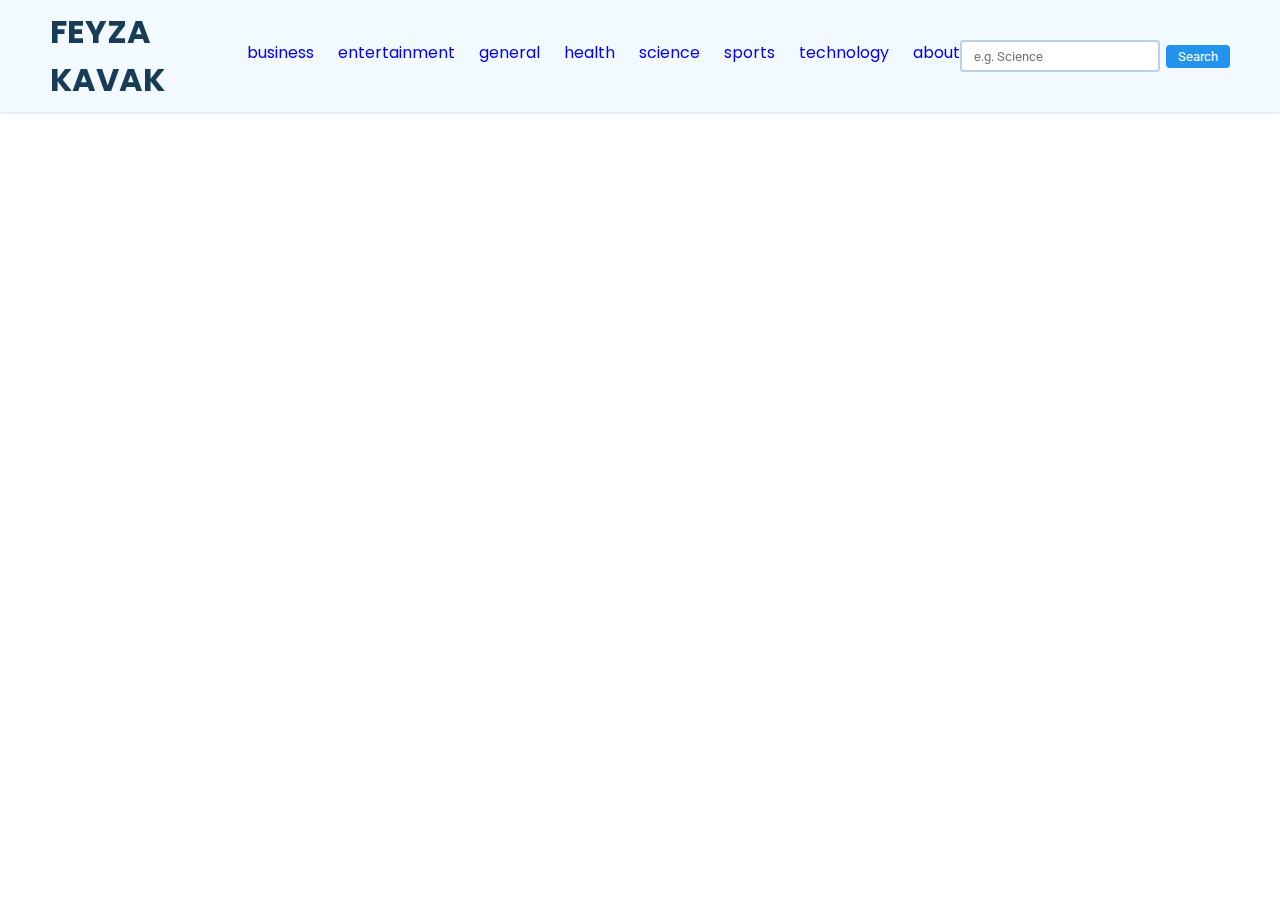
<file: proje/index.html>
<!DOCTYPE html>
<html lang="en">

<head>
    <meta charset="UTF-8">
    <meta http-equiv="X-UA-Compatible" content="IE=edge">
    <meta name="viewport" content="width=device-width, initial-scale=1.0">
    <title>News App</title>
    <link rel="stylesheet" href="style.css">
</head>

<body>

    <nav>
        <div class="main-nav container flex">
            <h1 class="isim">FEYZA KAVAK</h1>


            <div class="nav-links">
                <ul class="flex">


                    <li><a href="index.html" class="hover-link nav-item" id="business"
                            onclick="onNavItemClick('business')">business</a></li>




                    <li><a href="index.html" class="hover-link nav-item" id="entertainment"
                            onclick="onNavItemClick('entertainment')">entertainment</a></li>



                    <li><a href="index.html" class="hover-link nav-item" id="general"
                            onclick="onNavItemClick('general')">general</a></li>



                    <li><a href="index.html" class="hover-link nav-item" id="health"
                            onclick="onNavItemClick('health')">health</a></li>



                    <li><a href="index.html" class="hover-link nav-item" id="science"
                            onclick="onNavItemClick('science')">science</a></li>



                    <li><a href="index.html" class="hover-link nav-item" id="sports"
                            onclick="onNavItemClick('sports')">sports</a></li>



                    <li><a href="index.html" class="hover-link nav-item" id="technology"
                            onclick="onNavItemClick('technology')">technology</a></li>



                    <li><a href="about.html" class="hover-link nav-item" id="about"
                            onclick="onNavItemClick('about')">about</a></li>


                </ul>
            </div>
            <div class="search-bar flex">
                <input id="search-text" type="text" class="news-input" placeholder="e.g. Science">
                <button id="search-button" class="search-button">Search</button>
            </div>
        </div>
    </nav>


    <main>
        <div class="cards-container container flex" id="cards-container">

        </div>
    </main>

    <template id="template-news-slider">
        <div class="slider-container">
            <img src="https://via.placeholder.com/600x300" class="slider-image" alt="Slider Image 1">
            <img src="https://via.placeholder.com/600x300" class="slider-image" alt="Slider Image 2">
            <img src="https://via.placeholder.com/600x300" class="slider-image" alt="Slider Image 3">
        </div>
    </template>

    <template id="template-news-card">
        <div class="card">
            <div class="card-header">
                <img src="https://via.placeholder.com/400x200" alt="news-image" id="news-img">
            </div>
            <div class="card-content">
                <h3 id="news-title">This is the Title</h3>
                <h6 class="news-source" id="news-source">End Gadget 26/08/2023</h6>
                <p class="news-desc" id="news-desc">Lorem, ipsum dolor sit amet consectetur adipisicing elit. Recusandae
                    saepe quis voluptatum quisquam vitae doloremque facilis molestias quae ratione cumque!</p>
            </div>
        </div>
    </template>

    <script src="index.js"></script>
</body>

</html>
</file>
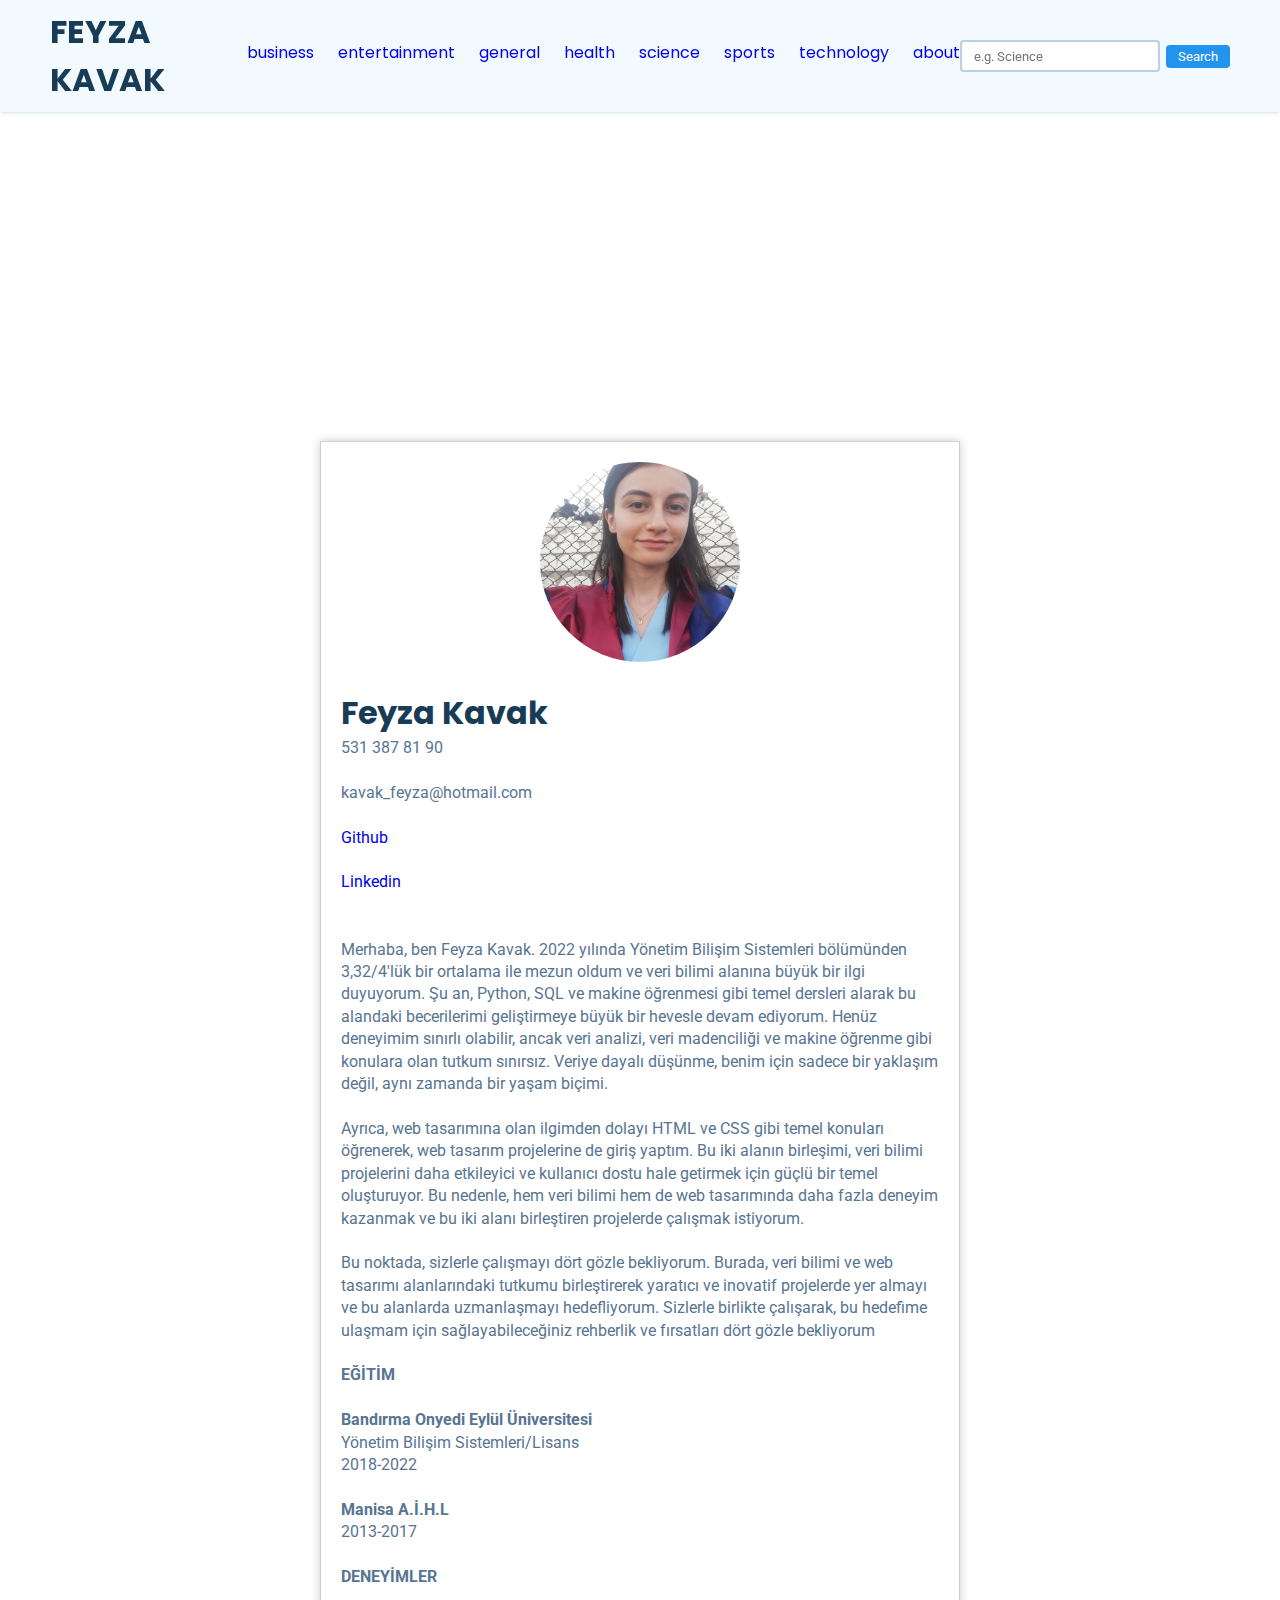
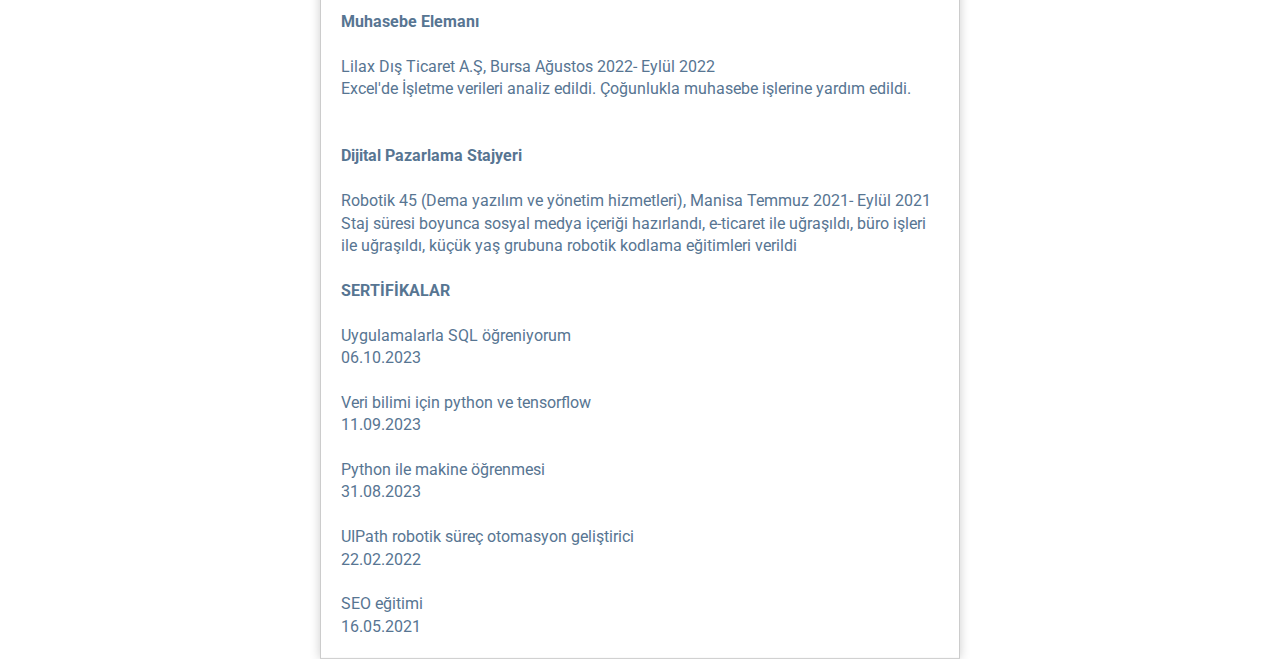
<file: proje/about.html>
<!DOCTYPE html>
<html>

<head>
    <title>Hakkımda</title>
    <link rel="stylesheet" type="text/css" href="style.css">
</head>

<body>
    <nav>
        <div class="main-nav container flex">
            <h1 class="isim">FEYZA KAVAK</h1>


            <div class="nav-links">
                <ul class="flex">


                    <li><a href="index.html" class="hover-link nav-item" id="business"
                            onclick="onNavItemClick('business')">business</a></li>




                    <li><a href="index.html" class="hover-link nav-item" id="entertainment"
                            onclick="onNavItemClick('entertainment')">entertainment</a></li>



                    <li><a href="index.html" class="hover-link nav-item" id="general"
                            onclick="onNavItemClick('general')">general</a></li>



                    <li><a href="index.html" class="hover-link nav-item" id="health"
                            onclick="onNavItemClick('health')">health</a></li>



                    <li><a href="index.html" class="hover-link nav-item" id="science"
                            onclick="onNavItemClick('science')">science</a></li>



                    <li><a href="index.html" class="hover-link nav-item" id="sports"
                            onclick="onNavItemClick('sports')">sports</a></li>



                    <li><a href="index.html" class="hover-link nav-item" id="technology"
                            onclick="onNavItemClick('technology')">technology</a></li>



                    <li><a href="about.html" class="hover-link nav-item" id="about"
                            onclick="onNavItemClick('about')">about</a></li>


                </ul>
            </div>
            <div class="search-bar flex">
                <input id="search-text" type="text" class="news-input" placeholder="e.g. Science">
                <button id="search-button" class="search-button">Search</button>
            </div>
        </div>
    </nav>
    <div class="container1">
        <img class="img1" src="resimm.jpg" alt="img">
        <div class="personal-info">
            <h1>Feyza Kavak</h1>
            <p>
                531 387 81 90<br><br>
                kavak_feyza@hotmail.com<br><br>
                <a class="baglanti" href="https://github.com/FeyzaKavak" target="_blank">Github</a><br><br>
                <a class="baglanti" href="https://www.linkedin.com/in/feyza-kavak-16b798150/"
                    target="_blank">Linkedin</a><br><br><br>
                Merhaba, ben Feyza Kavak. 2022 yılında Yönetim Bilişim Sistemleri bölümünden 3,32/4'lük bir ortalama ile
                mezun oldum ve veri bilimi alanına büyük bir ilgi duyuyorum. Şu an, Python, SQL ve makine öğrenmesi gibi
                temel dersleri alarak bu alandaki becerilerimi geliştirmeye büyük bir hevesle devam ediyorum. Henüz
                deneyimim sınırlı olabilir, ancak veri analizi, veri madenciliği ve makine öğrenme gibi konulara olan
                tutkum sınırsız. Veriye dayalı düşünme, benim için sadece bir yaklaşım değil, aynı zamanda bir yaşam
                biçimi. <br><br>

                Ayrıca, web tasarımına olan ilgimden dolayı HTML ve CSS gibi temel konuları öğrenerek, web tasarım
                projelerine de giriş yaptım. Bu iki alanın birleşimi, veri bilimi projelerini daha etkileyici ve
                kullanıcı dostu hale getirmek için güçlü bir temel oluşturuyor. Bu nedenle, hem veri bilimi hem de web
                tasarımında daha fazla deneyim kazanmak ve bu iki alanı birleştiren projelerde çalışmak
                istiyorum.<br><br>

                Bu noktada, sizlerle çalışmayı dört gözle bekliyorum. Burada, veri bilimi
                ve web tasarımı alanlarındaki tutkumu birleştirerek yaratıcı ve inovatif projelerde yer almayı ve bu
                alanlarda uzmanlaşmayı hedefliyorum. Sizlerle birlikte çalışarak, bu hedefime ulaşmam için
                sağlayabileceğiniz rehberlik ve fırsatları dört gözle bekliyorum<br><br>

                <b>EĞİTİM</b><br><br>
                <b>Bandırma Onyedi Eylül Üniversitesi</b><br>
                Yönetim Bilişim Sistemleri/Lisans<br>
                2018-2022<br><br>


                <b>Manisa A.İ.H.L</b><br>
                2013-2017<br><br>

                <b>DENEYİMLER</b><br><br>
                <b>Muhasebe Elemanı</b><br><br>
                Lilax Dış Ticaret A.Ş, Bursa Ağustos 2022-
                Eylül 2022<br>
                Excel'de İşletme verileri analiz edildi. Çoğunlukla
                muhasebe işlerine yardım edildi.<br><br><br>

                <b>Dijital Pazarlama Stajyeri</b><br><br>
                Robotik 45 (Dema yazılım ve yönetim
                hizmetleri), Manisa Temmuz 2021- Eylül 2021<br>
                Staj süresi boyunca sosyal medya içeriği hazırlandı,
                e-ticaret ile uğraşıldı, büro işleri ile uğraşıldı, küçük
                yaş grubuna robotik kodlama eğitimleri verildi</b><br><br>

                <b>SERTİFİKALAR</b><br><br>

                Uygulamalarla SQL öğreniyorum<br>
                06.10.2023<br><br>

                Veri bilimi için python ve tensorflow<br>
                11.09.2023<br><br>

                Python ile makine öğrenmesi<br>
                31.08.2023<br><br>

                UIPath robotik süreç otomasyon geliştirici<br>
                22.02.2022<br><br>

                SEO eğitimi<br>
                16.05.2021

            </p>
        </div>
    </div>
</body>

</html>
</file>
<file: proje/style.css>
@import url("https://fonts.googleapis.com/css2?family=Poppins:wght@500&family=Roboto:wght@500&display=swap");

* {
    padding: 0;
    margin: 0;
    box-sizing: border-box;
}

:root {
    --primary-text-color: #183b56;
    --secondary-text-color: #577592;
    --accent-color: #2294ed;
    --accent-color-dark: #1d69a3;
}

body {
    font-family: "Poppins", sans-serif;
    color: var(--primary-text-color);
}

p {
    font-family: "Roboto", sans-serif;
    color: var(--secondary-text-color);
    line-height: 1.4rem;
}

a {
    text-decoration: none;
}

ul {
    list-style: none;
}
ul li {
    margin-bottom: 8px; /* Liste öğeleri arasında boşluk bırakır. */
}

.flex {
    display: flex;
    align-items: center;
}

.container {
    max-width: 1180px;
    margin-inline: auto;
    overflow: hidden;
}

nav {
    background-color: #f3faff;
    box-shadow: 0 0 4px #bbd0e2;
    position: fixed;
    top: 0;
    z-index: 99;
    left: 0;
    right: 0;
}

.main-nav {
    justify-content: space-between;
    padding-block: 8px;
}

h1 .isim {
   font-size: large;
   color: var(--primary-text-color);
}

.nav-links ul {
    gap: 24px;
}

.hover-link {
    cursor: pointer;
}

.hover-link:hover {
    color: var(--secondary-text-color);
}

.hover-link:active {
    color: red;
}

.nav-item.active {
    color: var(--accent-color);
}

.search-bar {
    height: 32px;
    gap: 6px;
}

.news-input {
    width: 200px;
    height: 100%;
    padding-inline: 12px;
    border-radius: 4px;
    border: 2px solid #bbd0e2;
    font-family: "Roboto", sans-serif;
}

.search-button {
    background-color: var(--accent-color);
    color: white;
    padding: 4px 12px;
    border: none;
    border-radius: 4px;
    cursor: pointer;
    font-family: "Roboto", sans-serif;
}

.search-button:hover {
    background-color: var(--accent-color-dark);
}

main {
    padding-block: 20px;
    margin-top: 80px;
}

.cards-container {
    justify-content: space-between;
    flex-wrap: wrap;
    row-gap: 20px;
    align-items: start;
}

.card {
    width: 360px;
    min-height: 400px;
    box-shadow: 0 0 4px #d4ecff;
    border-radius: 4px;
    cursor: pointer;
    background-color: #fff;
    overflow: hidden;
    transition: all 0.3s ease;
}

.card:hover {
    box-shadow: 1px 1px 8px #d4ecff;
    background-color: #f9fdff;
    transform: translateY(-2px);
}

.card-header img {
    width: 100%;
    height: 180px;
    object-fit: cover;
}

.card-content {
    padding: 12px;
}

.news-source {
    margin-block: 12px;
}

.container1{
    text-align: center;
    position:absolute;
    top: 150%;
    left: 50%;
    transform: translate(-50%, -50%);
    background-color: #fff;
    padding: 20px;
    border: 1px solid #ccc;
    box-shadow: 0 0 10px rgba(0, 0, 0, 0.2);
}

.img1 {
    width: 200px;
    height: 200px;
    border-radius: 50%;
}
.personal-info {
    text-align: left; /* Metni sola hizalayın. */
    margin-top: 20px; /* İstediğiniz boşluğa ayarlayabilirsiniz. */
}

.slider-container {
    display: flex;
    justify-content: center;
    align-items: center;
    overflow: hidden;
    position: relative;
    width: 100%;
    max-width: 600px;
    margin: 0 auto;
}

.slider-image {
    width: 100%;
    height: auto;
    opacity: 0;
    transition: opacity 1s ease-in-out;
}

.slider-image.active {
    opacity: 1;
}

@keyframes slider {
    0%, 100% { transform: translateX(0%); }
    16.666% { transform: translateX(-100%); }
    33.333% { transform: translateX(-200%); }
    50% { transform: translateX(-300%); }
    66.666% { transform: translateX(-400%); }
    83.333% { transform: translateX(-500%); }
}
</file>
